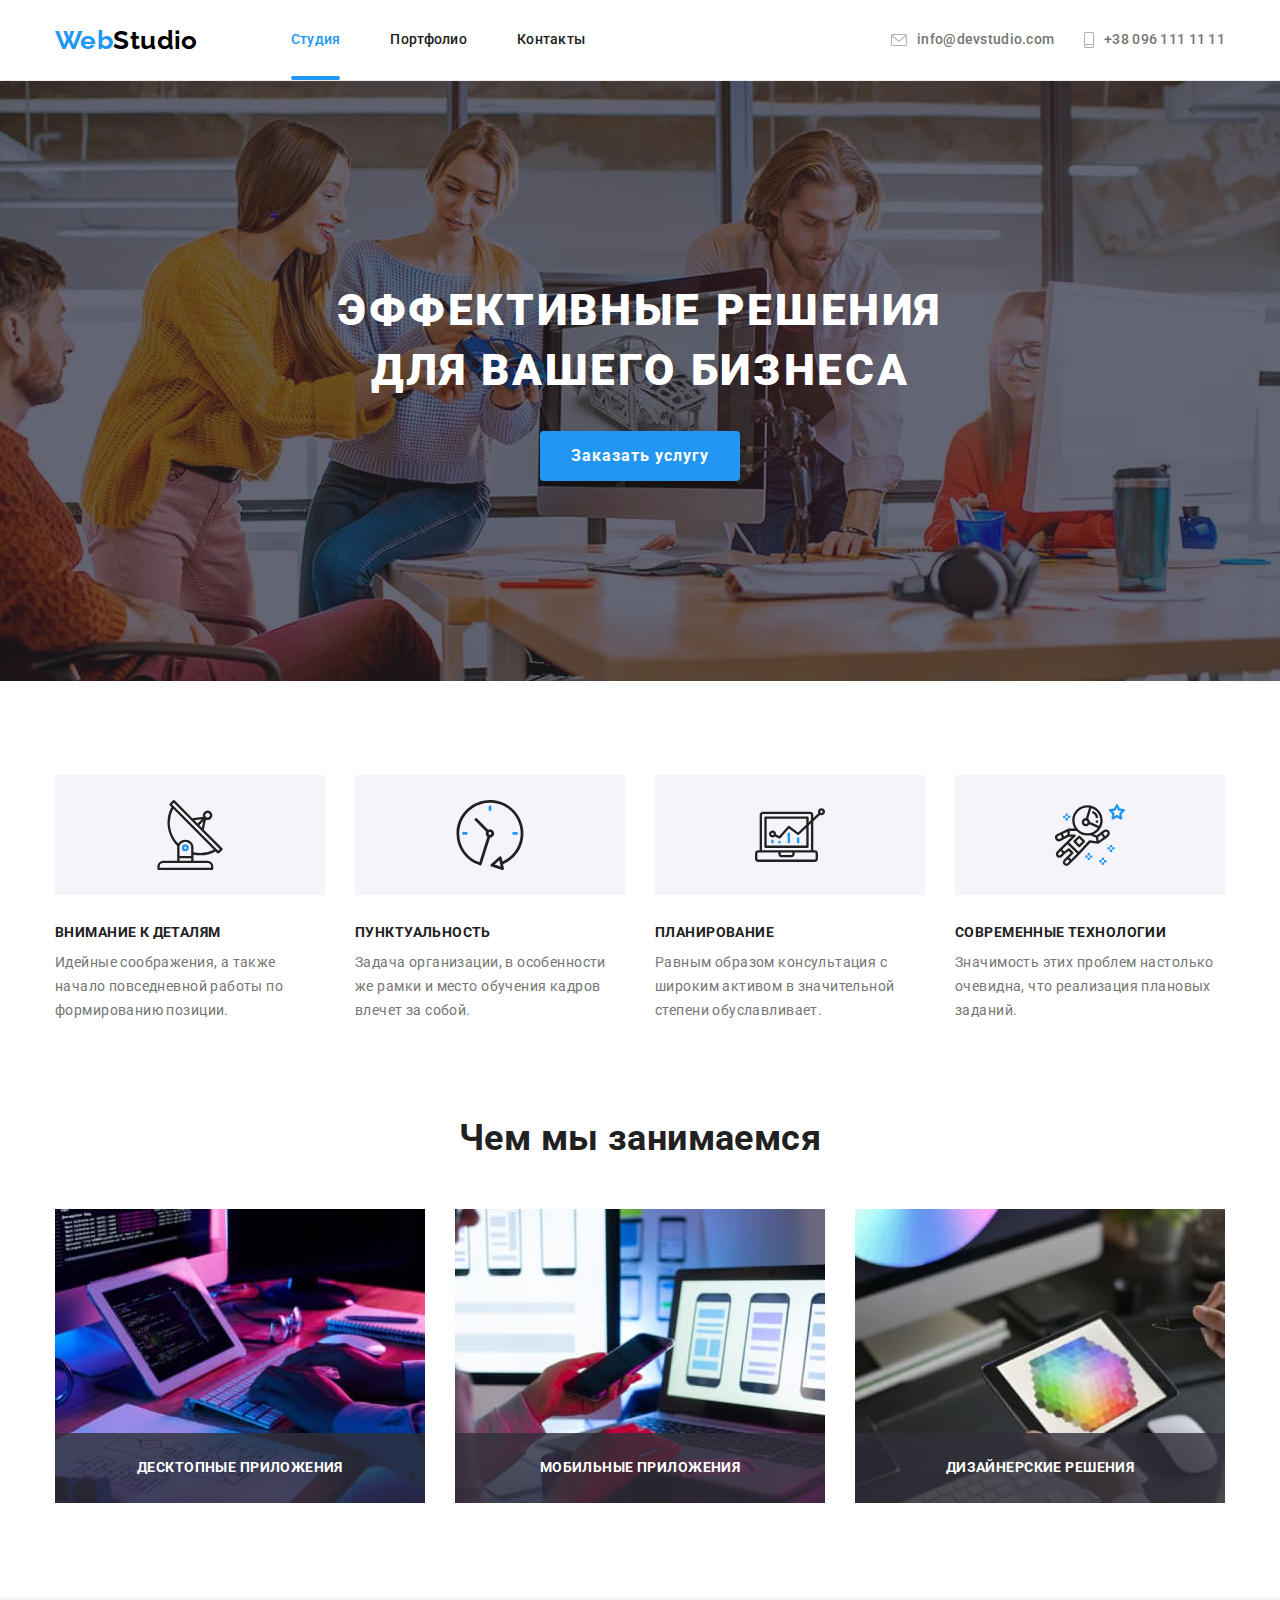
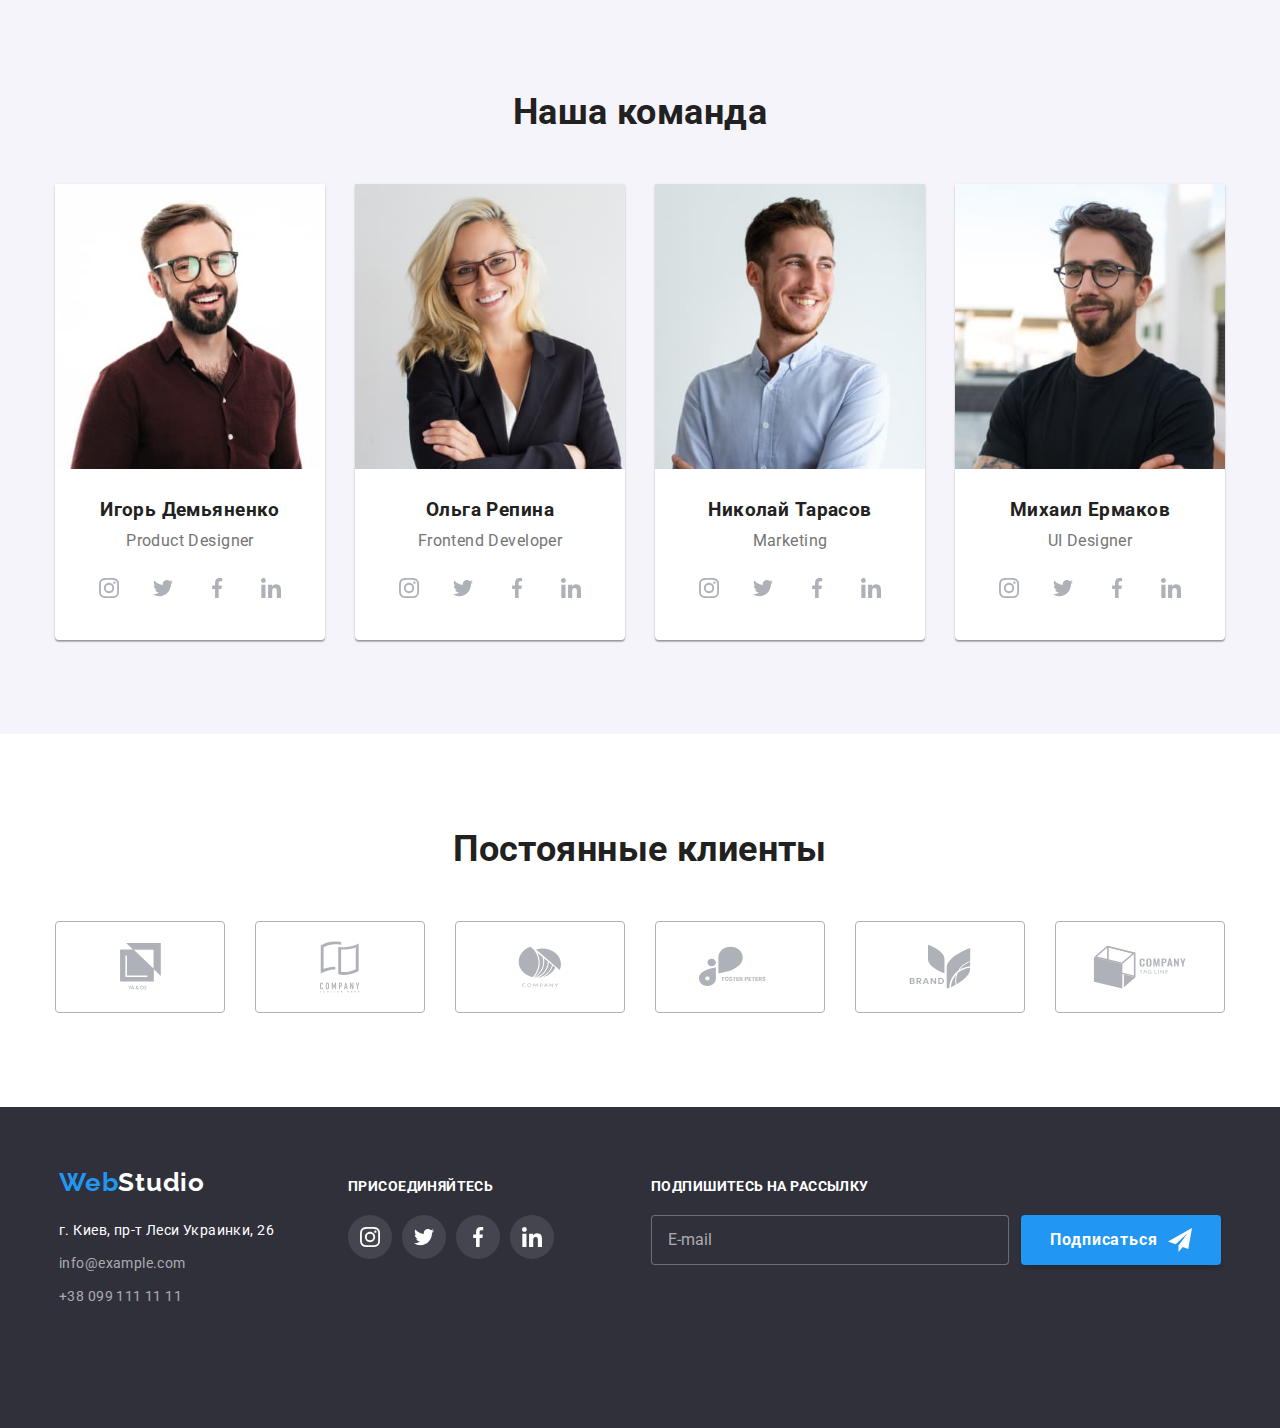
<file: index.html>
<!DOCTYPE html>
<html lang="ru">
  <head>
    <meta charset="UTF-8" />
    <meta http-equiv="X-UA-Compatible" content="IE=edge" />
    <meta name="viewport" content="width=device-width, initial-scale=1.0" />
    <title>WebStudio</title>
    <link
      rel="stylesheet"
      href="https://cdn.jsdelivr.net/npm/modern-normalize@1.1.0/modern-normalize.min.css"
    />
    <link rel="preconnect" href="https://fonts.googleapis.com" />
    <link rel="preconnect" href="https://fonts.gstatic.com" crossorigin />
    <link
      href="https://fonts.googleapis.com/css2?family=Raleway:wght@700&family=Roboto:wght@400;500;700;900&display=swap"
      rel="stylesheet"
    />
    <link rel="stylesheet" href="./css/main.min.css" />
  </head>
  <body>
    <header class="header__main">
      <div class="header container">
        <nav class="nav">
          <a class="logo link" href="./index.html"
            ><span class="logo__front">Web</span><span class="logo__end">Studio</span></a
          >
          <ul class="pages list">
            <li class="pages__name">
              <a class="pages__link link active" href="./index.html">Студия</a>
            </li>
            <li class="pages__name">
              <a class="pages__link link" href="./portfolio.html">Портфолио</a>
            </li>
            <li class="pages__name"><a class="pages__link link" href="">Контакты</a></li>
          </ul>
        </nav>
        <ul class="contact list">
          <li class="contact__item">
            <a class="contact__link link" href="mailto:info@devstudio.com"
              ><svg class="contact__icon" height="12px" width="16px">
                <use href="./img/symbol-defs.svg#icon-envelope"></use>
              </svg>
              info@devstudio.com</a
            >
          </li>
          <li class="contact__item">
            <a class="contact__link link" href="tel:+380961111111"
              ><svg class="contact__icon" height="16px" width="10px">
                <use href="./img/symbol-defs.svg#icon-smartphone"></use></svg
              >+38 096 111 11 11</a
            >
          </li>
        </ul>

        <button
          type="button"
          class="menu"
          aria-label="кнопка меню"
          data-menu-button
          aria-expended="false"
        >
          <svg class="menu__icon" height="40px" width="40px">
            <use class="menu__icon--open" href="./img/symbol-defs.svg#menu_40px"></use>
            <use class="menu__icon--close" href="./img/symbol-defs.svg#close_40px"></use>
          </svg>
        </button>
      </div>
    </header>

    <!-- Мобільне меню -->

    <div class="mobile-menu" data-menu>
      <nav class="mobile-nav">
        <ul class="mobile-nav__list list">
          <li class="mobile-nav__name">
            <a class="mobile-nav__link link active" href="./index.html">Студия</a>
          </li>
          <li class="mobile-nav__name">
            <a class="mobile-nav__link link" href="./portfolio.html">Портфолио</a>
          </li>
          <li class="mobile-nav__name">
            <a class="mobile-nav__link link" href="">Контакты</a>
          </li>
        </ul>
      </nav>
      <div>
        <ul class="mobile-contact list">
          <li class="mobile-contact__item">
            <a class="mobile-contact__tel link" href="tel:+380961111111">+38 096 111 11 11</a>
          </li>

          <li class="mobile-contact__item">
            <a class="mobile-contact__email link" href="mailto:info@devstudio.com"
              >info@devstudio.com</a
            >
          </li>
        </ul>

        <ul class="mobile-social list">
          <li class="mobile-social__item">
            <a target="_blank" rel="noreferrer noopener" class="mobile-social__link link" href=""
              >Instagram</a
            >
          </li>
          <li class="mobile-social__item">
            <a target="_blank" rel="noreferrer noopener" class="mobile-social__link link" href=""
              >Twitter</a
            >
          </li>
          <li class="mobile-social__item">
            <a target="_blank" rel="noreferrer noopener" class="mobile-social__link link" href=""
              >Facebook</a
            >
          </li>
          <li class="mobile-social__item">
            <a target="_blank" rel="noreferrer noopener" class="mobile-social__link link" href=""
              >Linkedln</a
            >
          </li>
        </ul>
      </div>
    </div>

    <main>
      <!-- Герой -->
      <section class="overlay">
        <div class="hero container">
          <h1 class="hero__idea">
            Эффективные решения <br />
            для вашего бизнеса
          </h1>
          <!-- Модальне вікно -->
          <button class="hero__btn" type="button" data-modal-open>Заказать услугу</button>
          <div class="backgrop is-hidden" data-modal>
            <div class="modal">
              <button class="btn__close" type="button" data-modal-close>
                <svg class="btn__close__icon" height="18px" width="18px">
                  <use href="./img/symbol-defs.svg#icon-close-black"></use>
                </svg>
              </button>

              <!-- Форма модального вікна -->
              <form class="form">
                <h3 class="form__title">Оставьте свои данные, мы вам перезвоним</h3>

                <label class="form__field">
                  <span class="form__text">Имя</span>
                  <input type="text" name="name" class="form__input" />
                  <svg class="form__icon" height="18px" width="18px">
                    <use href="./img/symbol-defs.svg#icon-person"></use>
                  </svg>
                </label>

                <label class="form__field">
                  <span class="form__text">Телефон</span>
                  <input type="tel" name="tel" class="form__input" />
                  <svg class="form__icon" height="18px" width="18px">
                    <use href="./img/symbol-defs.svg#icon-phone"></use>
                  </svg>
                </label>

                <label class="form__field">
                  <span class="form__text">Почта</span>
                  <input type="email" name="email" class="form__input" />
                  <svg class="form__icon" height="18px" width="18px">
                    <use href="./img/symbol-defs.svg#icon-email"></use>
                  </svg>
                </label>

                <label class="form__comment">
                  <span class="form__text">Комментарий</span>
                  <textarea
                    name="story"
                    rows="5"
                    class="form__area"
                    placeholder="Введите текст"
                  ></textarea>
                </label>

                <label class="license">
                  <input type="checkbox" name="license" value="license" class="license__checkbox" />
                  <span class="license__point"></span>
                  <span class="license__text">
                    Соглашаюсь с рассылкой и принимаю
                    <a class="license__link" href="">Условия договора</a>
                  </span>
                </label>
                <button class="license__btn" type="submit">Отправить</button>
              </form>
            </div>
          </div>
        </div>
      </section>

      <!-- Наши преимущества -->
      <section class="excellence">
        <div class="container">
          <h2 class="visually-hidden">Наши преимущества</h2>
          <ul class="excellence__list list">
            <li class="excellence__item">
              <div class="excellence__icon">
                <svg height="70px" width="70px">
                  <use href="./img/symbol-defs.svg#icon-antenna-1"></use>
                </svg>
              </div>
              <h3 class="excellence__point">Внимание к деталям</h3>
              <p class="excellence__txt">
                Идейные соображения, а также начало повседневной работы по формированию позиции.
              </p>
            </li>
            <li class="excellence__item">
              <div class="excellence__icon">
                <svg height="70px" width="70px">
                  <use href="./img/symbol-defs.svg#icon-clock-1"></use>
                </svg>
              </div>
              <h3 class="excellence__point">Пунктуальность</h3>
              <p class="excellence__txt">
                Задача организации, в особенности же рамки и место обучения кадров влечет за собой.
              </p>
            </li>
            <li class="excellence__item">
              <div class="excellence__icon">
                <svg height="70px" width="70px">
                  <use href="./img/symbol-defs.svg#icon-diagram-1"></use>
                </svg>
              </div>
              <h3 class="excellence__point">Планирование</h3>
              <p class="excellence__txt">
                Равным образом консультация с широким активом в значительной степени обуславливает.
              </p>
            </li>
            <li class="excellence__item">
              <div class="excellence__icon">
                <svg height="70px" width="70px">
                  <use href="./img/symbol-defs.svg#icon-astronaut-1"></use>
                </svg>
              </div>
              <h3 class="excellence__point">Современные технологии</h3>
              <p class="excellence__txt">
                Значимость этих проблем настолько очевидна, что реализация плановых заданий.
              </p>
            </li>
          </ul>
        </div>
      </section>
      <!-- Фото примеров -->
      <section class="exx">
        <div class="container">
          <h2 class="second-topic">Чем мы занимаемся</h2>
          <ul class="exx__list list">
            <li class="exx__item">
              <picture>
                <source
                  srcset="./img/desktop/exx-1-1200.jpg 1x, ./img/desktop/exx-1-1200@2.jpg 2x"
                  media="(min-width: 1200px)"
                />
                <img src="./img/desktop/exx-1-1200.jpg" alt="Компьютер" />
              </picture>
              <div class="exx__box">
                <h3 class="exx__text">Десктопные приложения</h3>
              </div>
            </li>
            <li class="exx__item">
              <picture>
                <source
                  srcset="./img/desktop/exx-2-1200.jpg 1x, ./img/desktop/exx-2-1200@2.jpg 2x"
                  media="(min-width: 1200px)"
                />
                <img src="./img/desktop/exx-2-1200.jpg" alt="Мобильный телефон" />
              </picture>
              <div class="exx__box">
                <h3 class="exx__text">Мобильные приложения</h3>
              </div>
            </li>
            <li class="exx__item">
              <picture>
                <source
                  srcset="./img/desktop/exx-3-1200.jpg 1x, ./img/desktop/exx-3-1200@2.jpg 2x"
                  media="(min-width: 1200px)"
                />
                <img src="./img/desktop/exx-3-1200.jpg" alt="Планшет" />
              </picture>
              <div class="exx__box">
                <h3 class="exx__text">Дизайнерские решения</h3>
              </div>
            </li>
          </ul>
        </div>
      </section>
      <!-- Наша команда -->
      <section class="team">
        <div class="container">
          <h2 class="second-topic">Наша команда</h2>
          <ul class="team__list list">
            <li class="team__item">
              <picture>
                <source
                  srcset="./img/mobile/team-1-480.jpg 1x, ./img/mobile/team-1-480@2.jpg 2x"
                  media="(max-width: 767px)"
                />
                <source
                  srcset="./img/tablet/team-1-768.jpg 1x, ./img/tablet/team-1-768@2.jpg 2x"
                  media="(min-width: 768px)"
                />
                <source
                  srcset="./img/desktop/team-1-1200.jpg 1x, ./img/desktop/team-1-1200@2.jpg 2x"
                  media="(min-width: 1200px)"
                />
                <img src="./img/desktop/team-1-1200.jpg" alt="Игорь Демьяненко" />
              </picture>

              <div class="team__text">
                <h3 class="team__name">Игорь Демьяненко</h3>
                <p class="team__position" lang="en">Product Designer</p>
                <ul class="team__net list">
                  <li class="team__social">
                    <a class="team__link link" href="">
                      <svg class="team__icon" height="20px" width="20px">
                        <use href="./img/symbol-defs.svg#icon-instagram-2"></use>
                      </svg>
                    </a>
                  </li>
                  <li class="team__social">
                    <a class="team__link link" href="">
                      <svg class="team__icon" height="20px" width="20px">
                        <use href="./img/symbol-defs.svg#icon-twitter-1"></use></svg
                    ></a>
                  </li>
                  <li class="team__social">
                    <a class="team__link link" href="">
                      <svg class="team__icon" height="20px" width="20px">
                        <use href="./img/symbol-defs.svg#icon-facebook-1"></use></svg
                    ></a>
                  </li>
                  <li class="team__social">
                    <a class="team__link link" href="">
                      <svg class="team__icon" height="20px" width="20px">
                        <use href="./img/symbol-defs.svg#icon-linkedin-1"></use></svg
                    ></a>
                  </li>
                </ul>
              </div>
            </li>
            <li class="team__item">
              <picture>
                <source
                  srcset="./img/mobile/team-2-480.jpg 1x, ./img/mobile/team-2-480@2.jpg 2x"
                  media="(max-width: 767px)"
                />
                <source
                  srcset="./img/tablet/team-2-768.jpg 1x, ./img/tablet/team-2-768@2.jpg 2x"
                  media="(min-width: 768px)"
                />
                <source
                  srcset="./img/desktop/team-2-1200.jpg 1x, ./img/desktop/team-2-1200@2.jpg 2x"
                  media="(min-width: 1200px)"
                />
                <img src="./img/desktop/team-2-1200.jpg" alt="Ольга Репина" />
              </picture>

              <div class="team__text">
                <h3 class="team__name">Ольга Репина</h3>
                <p class="team__position" lang="en">Frontend Developer</p>

                <ul class="team__net list">
                  <li class="team__social">
                    <a class="team__link link" href="">
                      <svg class="team__icon" height="20px" width="20px">
                        <use href="./img/symbol-defs.svg#icon-instagram-2"></use>
                      </svg>
                    </a>
                  </li>
                  <li class="team__social">
                    <a class="team__link link" href="">
                      <svg class="team__icon" height="20px" width="20px">
                        <use href="./img/symbol-defs.svg#icon-twitter-1"></use></svg
                    ></a>
                  </li>
                  <li class="team__social">
                    <a class="team__link link" href="">
                      <svg class="team__icon" height="20px" width="20px">
                        <use href="./img/symbol-defs.svg#icon-facebook-1"></use></svg
                    ></a>
                  </li>
                  <li class="team__social">
                    <a class="team__link link" href="">
                      <svg class="team__icon" height="20px" width="20px">
                        <use href="./img/symbol-defs.svg#icon-linkedin-1"></use></svg
                    ></a>
                  </li>
                </ul>
              </div>
            </li>
            <li class="team__item">
              <picture>
                <source
                  srcset="./img/mobile/team-3-480.jpg 1x, ./img/mobile/team-3-480@2.jpg 2x"
                  media="(max-width: 767px)"
                />
                <source
                  srcset="./img/tablet/team-3-768.jpg 1x, ./img/tablet/team-3-768@2.jpg 2x"
                  media="(min-width: 768px)"
                />
                <source
                  srcset="./img/desktop/team-3-1200.jpg 1x, ./img/desktop/team-3-1200@2.jpg 2x"
                  media="(min-width: 1200px)"
                />
                <img src="./img/desktop/team-3-1200.jpg" alt="Николай Тарасов" />
              </picture>

              <div class="team__text">
                <h3 class="team__name">Николай Тарасов</h3>
                <p class="team__position" lang="en">Marketing</p>

                <ul class="team__net list">
                  <li class="team__social">
                    <a class="team__link link" href="">
                      <svg class="team__icon" height="20px" width="20px">
                        <use href="./img/symbol-defs.svg#icon-instagram-2"></use>
                      </svg>
                    </a>
                  </li>
                  <li class="team__social">
                    <a class="team__link link" href="">
                      <svg class="team__icon" height="20px" width="20px">
                        <use href="./img/symbol-defs.svg#icon-twitter-1"></use></svg
                    ></a>
                  </li>
                  <li class="team__social">
                    <a class="team__link link" href="">
                      <svg class="team__icon" height="20px" width="20px">
                        <use href="./img/symbol-defs.svg#icon-facebook-1"></use></svg
                    ></a>
                  </li>
                  <li class="team__social">
                    <a class="team__link link" href="">
                      <svg class="team__icon" height="20px" width="20px">
                        <use href="./img/symbol-defs.svg#icon-linkedin-1"></use></svg
                    ></a>
                  </li>
                </ul>
              </div>
            </li>
            <li class="team__item">
              <picture>
                <source
                  srcset="./img/mobile/team-4-480.jpg 1x, ./img/mobile/team-4-480@2.jpg 2x"
                  media="(max-width: 767px)"
                />
                <source
                  srcset="./img/tablet/team-4-768.jpg 1x, ./img/tablet/team-4-768@2.jpg 2x"
                  media="(min-width: 768px)"
                />
                <source
                  srcset="./img/desktop/team-4-1200.jpg 1x, ./img/desktop/team-4-1200@2.jpg 2x"
                  media="(min-width: 1200px)"
                />
                <img src="./img/desktop/team-4-1200.jpg" alt="Михаил Ермаков" />
              </picture>

              <div class="team__text">
                <h3 class="team__name">Михаил Ермаков</h3>
                <p class="team__position" lang="en">UI Designer</p>

                <ul class="team__net list">
                  <li class="team__social">
                    <a class="team__link link" href="">
                      <svg class="team__icon" height="20px" width="20px">
                        <use href="./img/symbol-defs.svg#icon-instagram-2"></use>
                      </svg>
                    </a>
                  </li>
                  <li class="team__social">
                    <a class="team__link link" href="">
                      <svg class="team__icon" height="20px" width="20px">
                        <use href="./img/symbol-defs.svg#icon-twitter-1"></use></svg
                    ></a>
                  </li>
                  <li class="team__social">
                    <a class="team__link link" href="">
                      <svg class="team__icon" height="20px" width="20px">
                        <use href="./img/symbol-defs.svg#icon-facebook-1"></use></svg
                    ></a>
                  </li>
                  <li class="team__social">
                    <a class="team__link link" href="">
                      <svg class="team__icon" height="20px" width="20px">
                        <use href="./img/symbol-defs.svg#icon-linkedin-1"></use></svg
                    ></a>
                  </li>
                </ul>
              </div>
            </li>
          </ul>
        </div>
      </section>
      <section class="klients">
        <div class="container">
          <h2 class="second-topic">Постоянные клиенты</h2>
          <ul class="klients__list list">
            <li class="klients__item">
              <a class="klients__link link" href="">
                <svg class="klients__icon" height="46.7px" width="41px">
                  <use href="./img/symbol-defs.svg#icon-YaGo"></use></svg
              ></a>
            </li>
            <li class="klients__item">
              <a class="klients__link link" href="">
                <svg class="klients__icon" height="52px" width="40px">
                  <use href="./img/symbol-defs.svg#icon-Company"></use></svg
              ></a>
            </li>
            <li class="klients__item">
              <a class="klients__link link" href="">
                <svg class="klients__icon" height="41.18px" width="43.46px">
                  <use href="./img/symbol-defs.svg#icon-Company2"></use></svg
              ></a>
            </li>
            <li class="klients__item">
              <a class="klients__link link" href="">
                <svg class="klients__icon" height="40.62px" width="84.44px">
                  <use href="./img/symbol-defs.svg#icon-foster"></use></svg
              ></a>
            </li>
            <li class="klients__item">
              <a class="klients__link link" href="">
                <svg class="klients__icon" height="45.43px" width="62.54px">
                  <use href="./img/symbol-defs.svg#icon-brand"></use></svg
              ></a>
            </li>
            <li class="klients__item">
              <a class="klients__link link" href="">
                <svg class="klients__icon" height="43.93px" width="93.79px">
                  <use href="./img/symbol-defs.svg#icon-tagline"></use></svg
              ></a>
            </li>
          </ul>
        </div>
      </section>
    </main>

    <footer class="footer">
      <div class="footer__container container">
        <div class="footer__address">
          <a class="logo__footer link" href="./index.html"
            ><span class="logo__front">Web</span><span class="logo__end--white">Studio</span></a
          >
          <address class="address">
            <p class="address__item">г. Киев, пр-т Леси Украинки, 26</p>
            <ul class="address__list list">
              <li class="address__item">
                <a class="address__link link" href="maito:info@example.com">info@example.com</a>
              </li>
              <li class="address__item">
                <a class="address__link link" href="tel:+380991111111">+38 099 111 11 11</a>
              </li>
            </ul>
          </address>
        </div>
        <div class="footer__social">
          <h3 class="footer__title">присоединяйтесь</h3>
          <ul class="footer__list list">
            <li class="footer__item">
              <a class="footer__link link" href="">
                <svg class="footer__icon" height="20px" width="20px">
                  <use href="./img/symbol-defs.svg#icon-instagram-2"></use>
                </svg>
              </a>
            </li>
            <li class="footer__item">
              <a class="footer__link link" href="">
                <svg class="footer__icon" height="20px" width="20px">
                  <use href="./img/symbol-defs.svg#icon-twitter-1"></use>
                </svg>
              </a>
            </li>
            <li class="footer__item">
              <a class="footer__link link" href="">
                <svg class="footer__icon" height="20px" width="20px">
                  <use href="./img/symbol-defs.svg#icon-facebook-1"></use>
                </svg>
              </a>
            </li>
            <li class="footer__item">
              <a class="footer__link link" href="">
                <svg class="footer__icon" height="20px" width="20px">
                  <use href="./img/symbol-defs.svg#icon-linkedin-1"></use>
                </svg>
              </a>
            </li>
          </ul>
        </div>

        <form class="subscription">
          <h3 class="subscription__title">Подпишитесь на рассылку</h3>
          <div class="subscription__form">
            <label class="subscription__field">
              <input type="email" name="email" placeholder="E-mail" class="subscription__input" />
            </label>
            <button class="subscription__btn" type="submit">
              <span class="subscription__submit">
                Подписаться
                <svg class="subscription__icon" height="24px" width="24px">
                  <use href="./img/symbol-defs.svg#icon-icon_send"></use>
                </svg>
              </span>
            </button>
          </div>
        </form>
      </div>
    </footer>
    <script src="./js/mobile-menu.js"></script>
    <script src="./js/modal.js"></script>
  </body>
</html>
</file>
<file: css/main.min.css>
:root{--hover-color: #2196f3;--main-color: #212121;--second-color: #757575;--white-color: #ffffff;--bcg: #f5f4fa;--border: #ececec}.visually-hidden{position:absolute;white-space:nowrap;width:1px;height:1px;overflow:hidden;border:0;padding:0;clip:rect(0 0 0 0);clip-path:inset(50%);margin:-1px}h1,h2,h3,h4,h5,h6,p,ul,ol{margin-top:0;margin-bottom:0}.link{text-decoration:none}.list{list-style-type:none;padding:0}body{font-family:"Roboto",sans-serif;font-size:14px;line-height:1.71;letter-spacing:0.03em;color:var(--main-color);background:var(--white-color)}body.is-open{overflow:hidden}.container{width:100%;padding-left:15px;padding-right:15px;margin:0 auto}@media screen and (min-width: 480px){.container{width:480px}}@media screen and (min-width: 768px){.container{width:768px}}@media screen and (min-width: 1200px){.container{width:1200px}}.second-topic{font-weight:700;font-size:28px;line-height:1.18;text-align:center;margin-bottom:30px}@media screen and (min-width: 1200px){.second-topic{font-size:36px;margin-bottom:50px}}img{display:block;width:100%;height:auto}.header{display:flex;align-items:center}.header__main{border-bottom:1px solid var(--border)}.nav{display:flex;align-items:center;margin-right:auto}.logo{font-family:Raleway, sans-serif;font-weight:700;font-size:26px;line-height:1.19;margin-right:93px}.logo__front{color:var(--hover-color)}.logo__end{color:#000}.pages{display:none}@media screen and (min-width: 768px){.pages{display:flex;flex-direction:row;align-items:center}}.pages__name{margin-right:50px}.pages__name:last-child{margin-right:0}.pages__link{display:block;position:relative;padding-top:32px;padding-bottom:32px;font-weight:500;line-height:1.14;letter-spacing:0.02em;color:var(--main-color);transition:color 250ms cubic-bezier(0.4, 0, 0.2, 1)}.pages__link:hover,.pages__link:focus{color:var(--hover-color)}.active{color:var(--hover-color)}.pages__link.active::after{content:'';position:absolute;bottom:0;display:block;width:100%;height:4px;background-color:var(--hover-color);border-radius:2px}.contact{display:none}@media screen and (min-width: 768px){.contact{display:block;align-items:center;margin-left:auto}}@media screen and (min-width: 1200px){.contact{display:flex}}.contact__link{display:flex;align-items:center;font-weight:500;line-height:1.14;letter-spacing:0.02em;color:var(--second-color);transition:color 250ms cubic-bezier(0.4, 0, 0.2, 1)}@media screen and (min-width: 768px){.contact__link{padding-top:10px}}@media screen and (min-width: 1200px){.contact__link{padding-top:32px;padding-bottom:32px}}.contact__link:hover,.contact__link:focus{color:var(--hover-color)}@media screen and (min-width: 1200px){.contact__item{margin-left:30px}.contact__item:first-child{margin-left:0}}.contact__icon{fill:#AFB1B8;margin-right:10px;transition:fill 250ms cubic-bezier(0.4, 0, 0.2, 1)}.contact__link:hover>.contact__icon,.contact__link:focus>.contact__icon{fill:var(--hover-color)}.menu{position:relative;display:flex;align-items:center;justify-content:center;padding:0;border:none;color:inherit;background-color:transparent;z-index:99}.menu:focus,.menu:hover{fill:var(--hover-color)}@media screen and (min-width: 768px){.menu{display:none}}.menu__icon--open{opacity:1}.menu__icon--close{opacity:0}.menu.is-open .menu__icon--open{opacity:0}.menu.is-open .menu__icon--close{opacity:1}.mobile-menu{display:flex;flex-direction:column;justify-content:space-between;position:fixed;top:0;left:0;width:100vw;height:100vh;padding-left:40px;padding-top:48px;padding-bottom:48px;background-color:var(--white-color);transform:translateX(100%);visibility:hidden;pointer-events:none;transition:transform 250ms cubic-bezier(0.4, 0, 0.2, 1),visibility 250ms cubic-bezier(0.4, 0, 0.2, 1)}@media screen and (min-width: 768px){.mobile-menu{display:none}}.mobile-menu.is-open{transform:translateX(0%);visibility:visible;pointer-events:initial;z-index:1}.mobile-nav__name{margin-bottom:32px}.mobile-nav__link{font-weight:500;font-size:40px;line-height:1.175;letter-spacing:0.02em;color:var(--main-color);transition:color 250ms cubic-bezier(0.4, 0, 0.2, 1)}.mobile-nav__link:hover,.mobile-nav__link:focus{color:var(--hover-color)}.active{color:var(--hover-color)}.mobile-contact{font-weight:500;letter-spacing:0.02em}.mobile-contact__item{margin-bottom:32px}.mobile-contact__item:last-child{margin-bottom:64px}.mobile-contact__tel{font-size:34px;line-height:1.33;color:var(--hover-color)}.mobile-contact__email{font-size:24px;line-height:1.17;color:var(--second-color)}.mobile-social{display:flex;flex-wrap:wrap}.mobile-social__item{border-right:1px solid rgba(33,33,33,0.2);padding-right:10px;padding-left:10px}.mobile-social__item:last-child{border-right:none}.mobile-social__item:first-child{padding-left:0}.mobile-social__link{font-weight:500;font-size:18px;line-height:1.22;letter-spacing:0.02em;color:var(--hover-color)}.overlay{margin-right:auto;margin-left:auto;height:400px;max-width:480px;background-size:cover;background-position:center;background-repeat:no-repeat;background-color:#C4C4C4;background-image:linear-gradient(to right, rgba(47,48,58,0.4), rgba(47,48,58,0.4)),url(../img/mobile/hero-480.jpg)}@media (min-device-pixel-ratio: 2), (min-resolution: 192dpi), (min-resolution: 2dppx){.overlay{background-image:linear-gradient(to right, rgba(47,48,58,0.4), rgba(47,48,58,0.4)),url(../img/mobile/hero-480@2.jpg)}}@media screen and (min-width: 768px){.overlay{max-width:768px;background-image:linear-gradient(to right, rgba(47,48,58,0.4), rgba(47,48,58,0.4)),url(../img/tablet/hero-768.jpg)}}@media screen and (min-width: 768px) and (min-device-pixel-ratio: 2), screen and (min-width: 768px) and (min-resolution: 192dpi), screen and (min-width: 768px) and (min-resolution: 2dppx){.overlay{background-image:linear-gradient(to right, rgba(47,48,58,0.4), rgba(47,48,58,0.4)),url(../img/tablet/hero-768@2.jpg)}}@media screen and (min-width: 1200px){.overlay{max-width:1600px;min-height:600px;background-image:linear-gradient(to right, rgba(47,48,58,0.4), rgba(47,48,58,0.4)),url(../img/desktop/hero-1200.jpg)}}@media screen and (min-width: 1200px) and (min-device-pixel-ratio: 2), screen and (min-width: 1200px) and (min-resolution: 192dpi), screen and (min-width: 1200px) and (min-resolution: 2dppx){.overlay{background-image:linear-gradient(to right, rgba(47,48,58,0.4), rgba(47,48,58,0.4)),url(../img/desktop/hero-1200@2.jpg)}}.hero{padding-top:118px;padding-bottom:118px}@media screen and (min-width: 1200px){.hero{padding-top:200px;padding-bottom:200px}}.hero__idea{font-weight:900;font-size:26px;line-height:1.62;text-align:center;letter-spacing:0.06em;text-transform:uppercase;color:var(--white-color);margin-bottom:30px}@media screen and (min-width: 1200px){.hero__idea{font-size:44px;line-height:1.36}}.hero__btn{display:block;font-family:inherit;cursor:pointer;background:var(--hover-color);box-shadow:0px 4px 4px rgba(0,0,0,0.15);border-radius:4px;font-weight:700;font-size:16px;line-height:1.87;align-items:center;text-align:center;letter-spacing:0.06em;color:var(--white-color);margin:0 auto;width:200px;height:50px;border:none;transition:background-color 250ms cubic-bezier(0.4, 0, 0.2, 1),box-shadow 250ms cubic-bezier(0.4, 0, 0.2, 1)}.hero__btn:hover,.hero__btn:focus{background-color:#188ce8;box-shadow:0px 4px 4px rgba(0,0,0,0.15)}.backgrop{position:fixed;top:0;left:0;width:100%;height:100%;background-color:rgba(0,0,0,0.2);opacity:1;transition:opacity 250ms cubic-bezier(0.4, 0, 0.2, 1),visibility 250ms cubic-bezier(0.4, 0, 0.2, 1);z-index:9;overflow-y:scroll}.backgrop.is-hidden{opacity:0;pointer-events:none;visibility:hidden}.backgrop.is-hidden .modal{opacity:0;transform:translate(-50%, -50%)}.modal{position:absolute;top:50%;left:50%;transform:translate(-50%, -50%) rotate(360deg);width:100%;height:100%;max-width:450px;max-height:609px;background-color:var(--white-color);box-shadow:0px 1px 3px rgba(0,0,0,0.12),0px 1px 1px rgba(0,0,0,0.14),0px 2px 1px rgba(0,0,0,0.2);border-radius:4px;opacity:1;transition:transform 250ms cubic-bezier(0.4, 0, 0.2, 1),opacity 250ms cubic-bezier(0.4, 0, 0.2, 1);overflow-y:scroll}@media screen and (min-width: 1200px){.modal{min-width:528px;min-height:581px}}.btn__close{position:absolute;right:8px;top:8px;display:flex;justify-content:center;align-items:center;width:30px;height:30px;border-radius:50%;border:1px solid rgba(0,0,0,0.1);background-color:var(--white-color);transition:fill 250ms cubic-bezier(0.4, 0, 0.2, 1)}.btn__close:focus,.btn__close:hover{fill:var(--hover-color)}.form{width:100%;padding:40px}.form__title{font-weight:700;font-size:20px;line-height:1.15;text-align:center;color:var(--main-color);margin-bottom:12px}.form__field{display:flex;flex-direction:column;position:relative;margin-bottom:10px;height:58px;box-sizing:border-box}.form__input{width:100%;height:40px;border:1px solid rgba(33,33,33,0.2);border-radius:4px;cursor:pointer;outline:none;padding:0;padding-left:42px;transition:border-color 250ms cubic-bezier(0.4, 0, 0.2, 1)}.form__input:focus{border-color:var(--hover-color)}.form__input:focus+.form__icon{fill:var(--hover-color)}.form__comment{display:flex;flex-direction:column;margin-bottom:20px;box-sizing:border-box}.form__text{transform:translateY(-4px);font-size:12px;line-height:1.17;letter-spacing:0.01em;color:var(--second-color)}.form__icon{position:absolute;top:60%;left:12px;transform:translateY(-50%);transition:fill 250ms cubic-bezier(0.4, 0, 0.2, 1)}.form__area{width:100%;height:138px;border:1px solid rgba(33,33,33,0.2);box-sizing:border-box;border-radius:4px;cursor:pointer;outline:none;padding:12px 16px;transition:border-color 250ms cubic-bezier(0.4, 0, 0.2, 1);resize:none}.form__area:focus{border-color:var(--hover-color)}.form__area::placeholder{font-size:14px;line-height:1.17;letter-spacing:0.01em;color:rgba(117,117,117,0.5)}.license{display:flex;align-items:center;position:relative;margin-bottom:30px}@media screen and (min-width: 1200px){.license{padding-left:12px}}.license__text{font-size:12px;line-height:1.17;letter-spacing:0.03em;color:var(--second-color)}@media screen and (min-width: 1200px){.license__text{font-size:14px;line-height:1.71}}.license__checkbox{appearance:none;position:absolute}.license__checkbox:checked+.license__point{background-color:var(--hover-color);border:none;background-image:url(../img/SVG/icon_check.svg);background-repeat:no-repeat;background-position:center}.license__checkbox:focus+.license__point{border-color:var(--hover-color)}.license__point{width:16px;height:15px;border:2px solid var(--main-color);border-radius:4px;margin-right:7px;transition:background-color 250ms cubic-bezier(0.4, 0, 0.2, 1),border 250ms cubic-bezier(0.4, 0, 0.2, 1),background-image 250ms cubic-bezier(0.4, 0, 0.2, 1),border-color 250ms cubic-bezier(0.4, 0, 0.2, 1)}.license__link{color:var(--hover-color)}.license__btn{display:block;font-family:inherit;cursor:pointer;background:var(--hover-color);box-shadow:0px 4px 4px rgba(0,0,0,0.15);border-radius:4px;font-weight:700;font-size:16px;line-height:1.88;align-items:center;text-align:center;letter-spacing:0.06em;color:var(--white-color);margin:0 auto;width:200px;height:50px;border:none;transition:background-color 250ms cubic-bezier(0.4, 0, 0.2, 1)}.license__btn:hover,.license__btn:focus{background-color:#188ce8}.excellence{padding-top:60px;padding-bottom:60px}@media screen and (min-width: 1200px){.excellence{padding-top:94px;padding-bottom:94px}}.excellence__list{color:var(--second-color);display:block}@media screen and (min-width: 768px){.excellence__list{display:flex;flex-wrap:wrap;justify-content:center}}@media screen and (min-width: 1200px){.excellence__list{flex-direction:row}}.excellence__point{font-weight:700;font-size:14px;line-height:1.14;text-transform:uppercase;color:var(--main-color);margin-bottom:10px;text-align:center}@media screen and (min-width: 768px){.excellence__point{text-align:left}}.excellence__item:not(:last-child){margin-bottom:30px}@media screen and (min-width: 768px){.excellence__item{width:calc((100% - 1 * 30px) / 2)}.excellence__item:nth-child(odd){margin-right:30px}}@media screen and (min-width: 1200px){.excellence__item{width:270px;margin-right:30px}.excellence__item:last-child{margin-right:0}.excellence__item:not(:last-child){margin-bottom:0px}}.excellence__icon{display:flex;justify-content:center;align-items:center;background-color:var(--bcg);height:120px;margin-bottom:30px}@media screen and (max-width: 767px){.excellence__icon{width:100vw;max-width:450px}}@media screen and (min-width: 768px){.excellence__icon{width:100vh;max-width:354px}}@media screen and (min-width: 1200px){.excellence__icon{width:270px}}.exx{display:none}@media screen and (min-width: 1200px){.exx{display:block;padding-bottom:94px}}.exx__list{display:flex;flex-direction:row}.exx__item{position:relative;margin-right:30px}.exx__item:last-child{margin-right:0}.exx__box{position:absolute;bottom:0;height:70px;width:100%;display:flex;justify-content:center;align-items:center;background:rgba(47,48,58,0.8)}.exx__text{font-family:'Roboto';font-weight:700;font-size:14px;line-height:1.14;text-align:center;letter-spacing:0.03em;text-transform:uppercase;color:var(--white-color)}.team{background-color:var(--bcg);padding-top:60px;padding-bottom:60px}@media screen and (min-width: 1200px){.team{padding-top:94px;padding-bottom:94px}}.team__list{display:flex;flex-direction:column;font-weight:500;font-size:16px;line-height:1.19;text-align:center;margin:-15px}@media screen and (min-width: 768px){.team__list{flex-direction:row;flex-wrap:wrap}}.team__item{margin:15px;background-color:var(--white-color);box-shadow:0px 1px 3px rgba(0,0,0,0.12),0px 1px 1px rgba(0,0,0,0.14),0px 2px 1px rgba(0,0,0,0.2);border-radius:0px 0px 4px 4px;width:100%;max-width:450px}@media screen and (min-width: 768px){.team__item{width:calc((100% - 2 * 30px) / 2)}}@media screen and (min-width: 1200px){.team__item{width:calc((100% - 4 * 30px) / 4)}}.team__text{padding-bottom:30px;padding-top:30px}.team__position{font-weight:400;color:var(--second-color);margin-bottom:16px}.team__name{margin-bottom:10px}.team__net{display:flex;justify-content:center;align-items:center}.team__social{margin-right:10px}.team__social:last-child{margin-right:0px}.team__icon{fill:#AFB1B8;transition:fill 250ms cubic-bezier(0.4, 0, 0.2, 1)}.team__link{display:flex;align-items:center;justify-content:center;width:44px;height:44px;background-color:var(--white-color);border-radius:50%;transition:background-color 250ms cubic-bezier(0.4, 0, 0.2, 1)}.team__link:hover,.team__link:focus{background-color:var(--hover-color)}.team__link:hover .team__icon,.team__link:focus .team__icon{fill:#ffffff}.klients{padding-top:60px;padding-bottom:60px}@media screen and (min-width: 1200px){.klients{padding-top:94px;padding-bottom:94px}}.klients__list{display:flex;flex-wrap:wrap;justify-content:center;margin:-15px}@media screen and (min-width: 1200px){.klients__list{flex-direction:row}}.klients__item{margin:15px;width:calc((100% - 2 * 30px) / 2);max-width:210px}@media screen and (min-width: 768px){.klients__item{width:calc((100% - 3 * 30px) / 3);max-width:226px}}@media screen and (min-width: 1200px){.klients__item{width:170px}}.klients__icon{fill:#AFB1B8;transition:fill 250ms cubic-bezier(0.4, 0, 0.2, 1)}.klients__link{display:flex;justify-content:center;align-items:center;border:1px solid #AFB1B8;border-radius:4px;transition:border 250ms cubic-bezier(0.4, 0, 0.2, 1);height:92px}@media screen and (min-width: 1200px){.klients__link{width:170px}}.klients__link:hover,.klients__link:focus{border:1px solid var(--hover-color)}.klients__link:hover .klients__icon,.klients__link:focus .klients__icon{fill:var(--hover-color)}.logo__footer{font-family:Raleway, sans-serif;font-weight:700;font-size:24px;line-height:1.17;text-align:center;letter-spacing:0.03em}@media screen and (min-width: 1200px){.logo__footer{font-size:26px;line-height:1.19}}.logo__end--white{font-size:24px;line-height:1.17;color:var(--white-color)}@media screen and (min-width: 1200px){.logo__end--white{font-size:26px;line-height:1.19}}.address{font-style:normal;margin-top:20px;margin-right:0}.address__link{color:rgba(255,255,255,0.6)}.address__item{margin-bottom:8px}@media screen and (min-width: 1200px){.address__item{margin-bottom:9px}}.address__item:last-child{margin-bottom:0}.footer{background-color:#2F303A;color:var(--white-color);padding-top:60px;padding-bottom:60px}.footer__container{text-align:center}@media screen and (min-width: 768px){.footer__container{display:flex;flex-wrap:wrap;justify-content:space-evenly}}@media screen and (min-width: 1200px){.footer__container{max-width:1600px;align-items:baseline;text-align:left}}.footer__address{margin-bottom:60px}@media screen and (min-width: 1200px){.footer__address{margin-right:70px}}.footer__list{display:flex;flex-direction:row;margin-top:20px;justify-content:center}@media screen and (min-width: 1200px){.footer__list{justify-content:flex-start}}.footer__title{font-weight:700;font-size:14px;line-height:1.14;letter-spacing:0.03em;text-transform:uppercase;color:var(--white-color)}.footer__item{margin-right:10px}.footer__item:last-child{margin-right:0}.footer__icon{fill:var(--white-color);transition:fill 250ms cubic-bezier(0.4, 0, 0.2, 1)}.footer__link{display:flex;align-items:center;justify-content:center;width:44px;height:44px;background-color:rgba(255,255,255,0.1);border-radius:50%;transition:background-color 250ms cubic-bezier(0.4, 0, 0.2, 1)}.footer__link:hover,.footer__link:focus{background-color:var(--hover-color)}.footer__link:hover .team__icon,.footer__link:focus .team__icon{fill:#ffffff}.footer__social{margin-bottom:60px}@media screen and (min-width: 1200px){.footer__social{margin-bottom:0}}@media screen and (min-width: 1200px){.subscription{margin-left:93px}}.subscription__title{font-weight:700;font-size:14px;line-height:1.14;letter-spacing:0.03em;text-transform:uppercase;color:var(--white-color);margin-bottom:20px}.subscription__field{display:flex;position:relative;height:58px;box-sizing:border-box;justify-content:center;margin-bottom:20px}@media screen and (min-width: 1200px){.subscription__field{justify-content:flex-start;margin-bottom:0}}@media screen and (min-width: 1200px){.subscription__form{display:flex}}.subscription__btn{display:block;align-items:center;font-family:inherit;cursor:pointer;background:var(--hover-color);box-shadow:0px 4px 4px rgba(0,0,0,0.15);border-radius:4px;font-weight:700;font-size:16px;line-height:1.88;align-items:center;text-align:center;letter-spacing:0.06em;color:var(--white-color);margin:0 auto;width:200px;height:50px;border:none;transition:background-color 250ms cubic-bezier(0.4, 0, 0.2, 1)}@media screen and (min-width: 1200px){.subscription__btn{margin-left:12px}}.subscription__btn:hover,.subscription__btn:focus{background-color:#188ce8}.subscription__submit{display:flex;align-items:center;justify-content:center}.subscription__icon{margin-left:10px}.subscription__input{width:100vw;max-width:450px;height:50px;cursor:pointer;padding-left:16px;border:1px solid rgba(255,255,255,0.3);border-radius:4px;background-color:#2F303A;color:rgba(255,255,255,0.6)}@media screen and (min-width: 1200px){.subscription__input{width:358px}}.subscription__input::placeholder{font-size:16px;line-height:20px;color:rgba(255,255,255,0.6)}.buttons__list{display:flex;flex-wrap:wrap;margin-bottom:40px}@media screen and (min-width: 768px){.buttons__list{margin-bottom:40px;justify-content:center}}@media screen and (min-width: 1200px){.buttons__list{margin-bottom:50px}}.buttons__filtr{margin-right:8px}.buttons__filtr:nth-child(-n+3){margin-bottom:15px}.buttons__filtr:last-child{margin-right:0}@media screen and (min-width: 768px){.buttons__filtr:nth-child(-n+3){margin-bottom:0}}.buttons__item{font-family:inherit;font-weight:500;font-size:16px;line-height:1.62;text-align:center;color:var(--main-color);background-color:var(--bcg);border:none;border-radius:4px;padding:6px 22px;transition:color 250ms cubic-bezier(0.4, 0, 0.2, 1),background-color 250ms cubic-bezier(0.4, 0, 0.2, 1),box-shadow 250ms cubic-bezier(0.4, 0, 0.2, 1)}.buttons__item:hover,.buttons__item:focus{color:var(--white-color);background-color:var(--hover-color);box-shadow:0px 3px 1px rgba(0,0,0,0.1),0px 1px 2px rgba(0,0,0,0.08),0px 2px 2px rgba(0,0,0,0.12);border-radius:4px}.portfolio{padding-top:60px;padding-bottom:60px}@media screen and (min-width: 1200px){.portfolio{padding-top:94px;padding-bottom:94px}}@media screen and (min-width: 768px){.portfolio__list{display:flex;flex-wrap:wrap;margin-top:-30px;margin-left:-30px}}.portfolio__item{margin-top:30px}@media screen and (min-width: 768px){.portfolio__item{margin-top:30px;margin-left:30px;width:calc(100% / 2 - 30px)}}@media screen and (min-width: 1200px){.portfolio__item{flex-basis:calc(100% / 3 - 30px)}}.portfolio__item__link{display:block;position:relative;transition:box-shadow 250ms cubic-bezier(0.4, 0, 0.2, 1)}.portfolio__item__link:hover,.portfolio__item__link:focus{box-shadow:0px 1px 1px rgba(0,0,0,0.12),0px 4px 4px rgba(0,0,0,0.06),1px 4px 6px rgba(0,0,0,0.16)}.portfolio__text{border-left:1px solid #eee;border-right:1px solid #eee;border-bottom:1px solid #eee;padding-top:20px;padding-left:24px;padding-right:24px;padding-bottom:20px}.portfolio__point{font-weight:700;font-size:18px;line-height:2;letter-spacing:0.06em;color:var(--main-color);margin-bottom:4px}.portfolio__group{font-size:16px;line-height:1.87;color:var(--second-color)}.portfolio__shadow{position:relative;overflow:hidden}.portfolio__idea{position:absolute;display:block;overflow:auto;top:0;left:0;font-style:normal;font-weight:400;font-size:18px;line-height:1.56;letter-spacing:0.03em;color:var(--white-color);padding:63px 24px;background-color:rgba(33,150,243,0.9);opacity:0;transform:translateY(100%);transition:transform 250ms cubic-bezier(0.4, 0, 0.2, 1),opacity 250ms cubic-bezier(0.4, 0, 0.2, 1)}.portfolio__link:hover .portfolio__idea,.portfolio__link:focus .portfolio__idea{opacity:1;transform:translateY(0)}
/*# sourceMappingURL=main.min.css.map */
</file>
